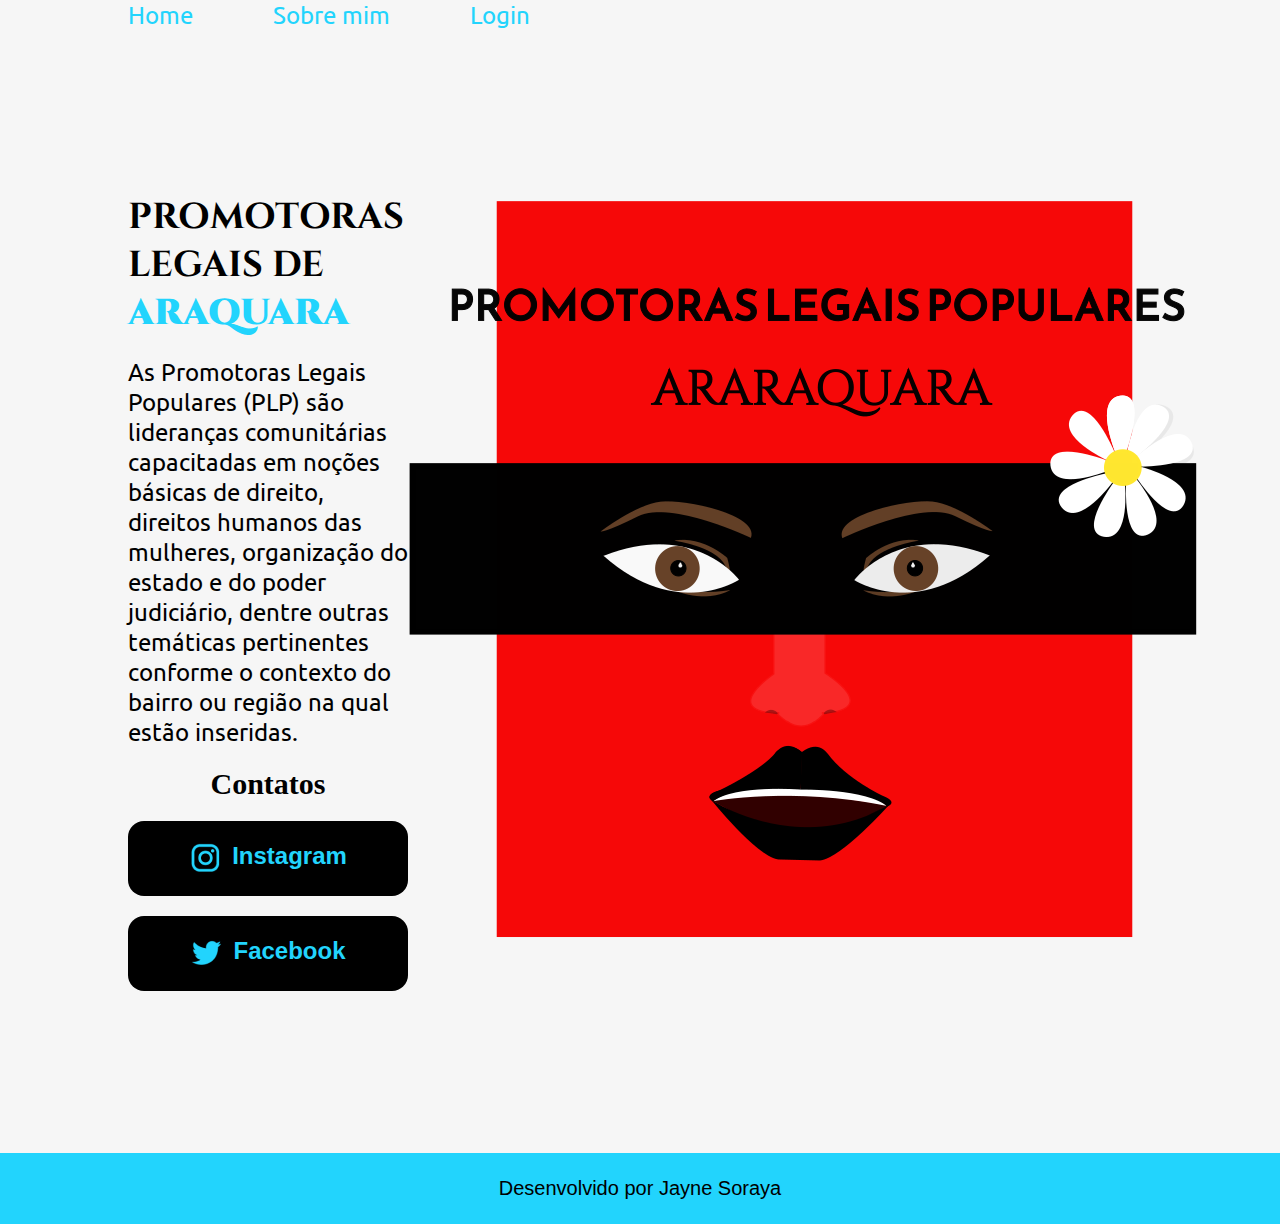
<file: index.html>
<!DOCTYPE html>
<html lang="pt-br">

<head>
    <meta charset="UTF-8">
    <meta http-equiv="X-UA-Compatible" content="IE=edge">
    <meta name="viewport" content="width=device-width, initial-scale=1.0">
    <title>PLPs de Araraquara</title>
    <link rel="stylesheet" href="./styles/style.css">
</head>

<body>
    <header class="cabecalho">
        <nav class="cabecalho_menu">
            <a class="cabecalho_menu_link" href="index.html">Home</a>
            <a class="cabecalho_menu_link" href="about.html">Sobre mim</a>
            <a class="cabecalho_menu_link" href="login.html">Login</a>
        </nav>
    </header>
    <main class="apresentacao">
        <section class="apresentacao__conteudo">
            <h1 class="apresentacao__conteudo__titulo">PROMOTORAS LEGAIS DE <strong 
            class="titulo-destaque">ARAQUARA
            </strong></h1>
            <p class="apresentacao__conteudo__texto">As Promotoras Legais Populares (PLP) são lideranças comunitárias capacitadas em noções básicas de direito, direitos humanos das mulheres, organização do estado e do poder judiciário, dentre outras temáticas pertinentes conforme o contexto do bairro ou região na qual estão inseridas.</p>
            <div class="apresentacao__links">
                <h2 class="apresentacao__links__subtitulo"> Contatos</h2>
                <a class="apresentacao__links__link" href="https://www.instagram.com/coletivobennu/">
                    <img src="./assets/instagram.png">
                    Instagram
                </a>
                <a class="apresentacao__links__link" href="https://www.facebook.com/coletivobennu">
                    <img src="./assets/twitter.png">    
                    Facebook
                </a>
            </div>
        </section>
        <img src="./assets/PLP1.png" alt="logo plp de Araraquara">
    </main>
    <footer class="rodape">
        <p>Desenvolvido por Jayne Soraya</p>
    </footer>
</body>

</html>
</file>
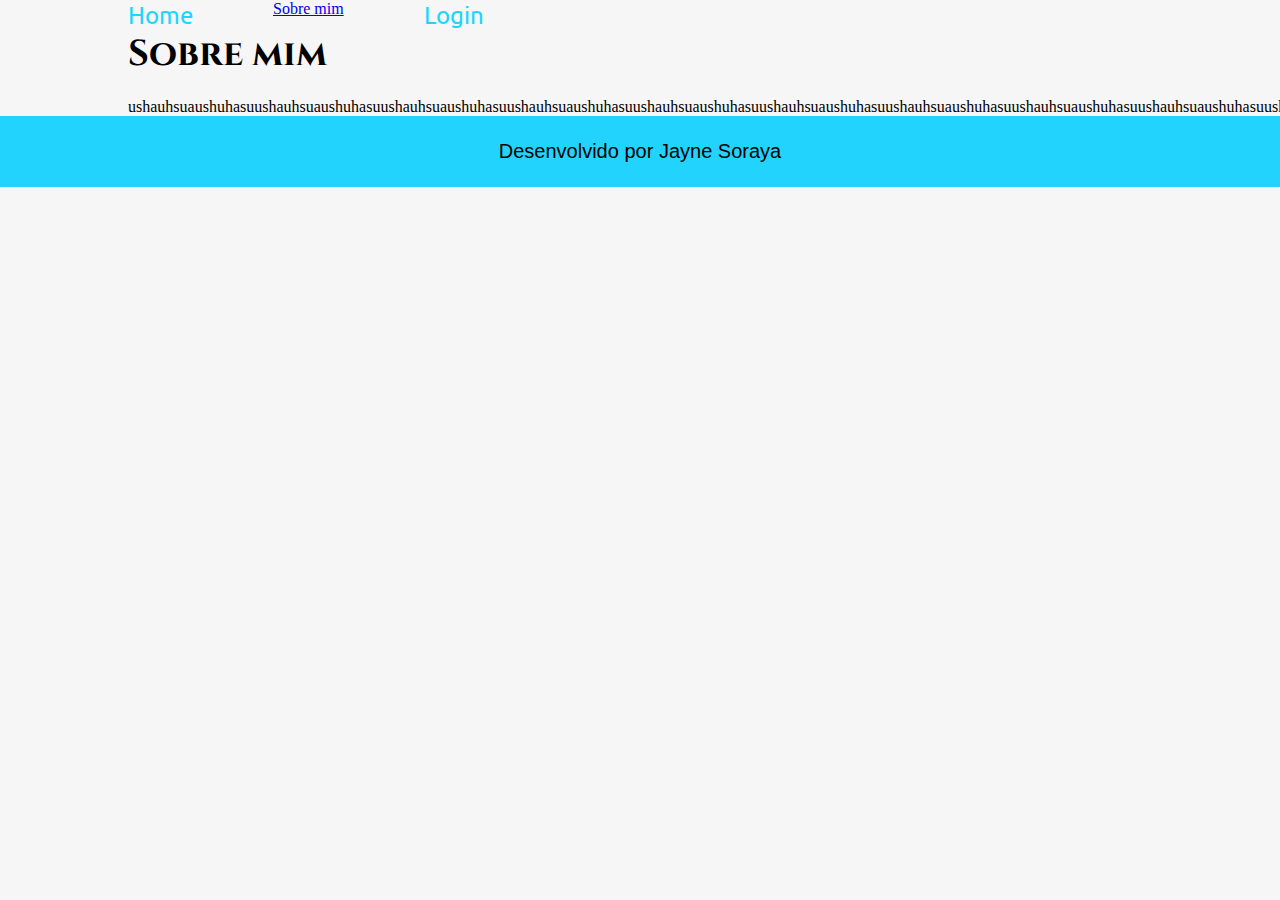
<file: about.html>
<!DOCTYPE html>
<html lang="en">
<head>
    <meta charset="UTF-8">
    <meta http-equiv="X-UA-Compatible" content="IE=edge">
    <meta name="viewport" content="width=device-width, initial-scale=1.0">
    <title>Sobre mim</title>
    <link rel="stylesheet" href="./styles/style.css">
</head>
<body>
    <header class="cabecalho">
        <nav class="cabecalho_menu">
            <a class="cabecalho_menu_link" href="index.html">Home</a>
            <a class="cabecalhoZ_menu_link" href="about.html">Sobre mim</a>
            <a class="cabecalho_menu_link" href="professora.html">Login</a>
        </nav>
    </header>
    <main class="apresentacao">
    <section class="apresentacao__conteudo">
    <h1 class="apresentacao__conteudo__titulo">Sobre mim</h1>
    <p>[base64]</p>
    
    </section>
    </main>
    <footer class="rodape">
        <p>Desenvolvido por Jayne Soraya</p>
    </footer>
</body>
</html>
</file>
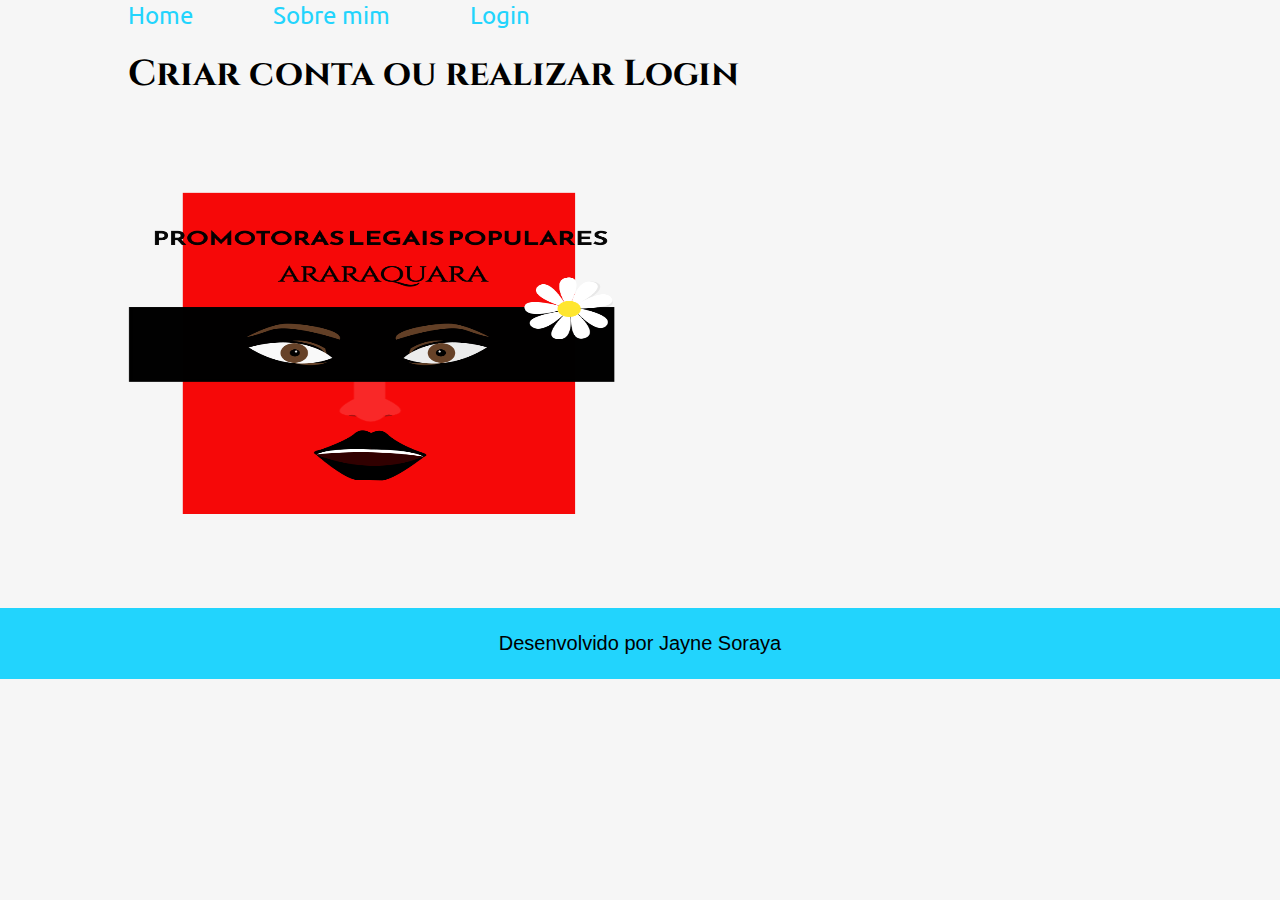
<file: login.html>
<!DOCTYPE html>
<html lang="en">
<head>
    <meta charset="UTF-8">
    <meta http-equiv="X-UA-Compatible" content="IE=edge">
    <meta name="viewport" content="width=device-width, initial-scale=1.0">
    <title>Professora</title>
    <link rel="stylesheet" href="./styles/style.css">
</head>
<body>
    <header class="cabecalho">
        <nav class="cabecalho_menu">
            <a class="cabecalho_menu_link" href="index.html">Home</a>
            <a class="cabecalho_menu_link" href="about.html">Sobre mim</a>
            <a class="cabecalho_menu_link" href="login.html">Login</a>
        </nav>
    </header>
    <main class="apresentacao">
    <section class="apresentacao__conteudo">
        <p>

        </p>
    <h1 class="apresentacao__conteudo__titulo">Criar conta ou realizar Login</h1>
    <img src= "./assets/PLP1.png" alt="logo plp de Araraquara" width="490 " height=" 490">

    </section>
    </main>
    <footer class="rodape">
        <p>Desenvolvido por Jayne Soraya</p>
    </footer>
</body>
</html>
</file>
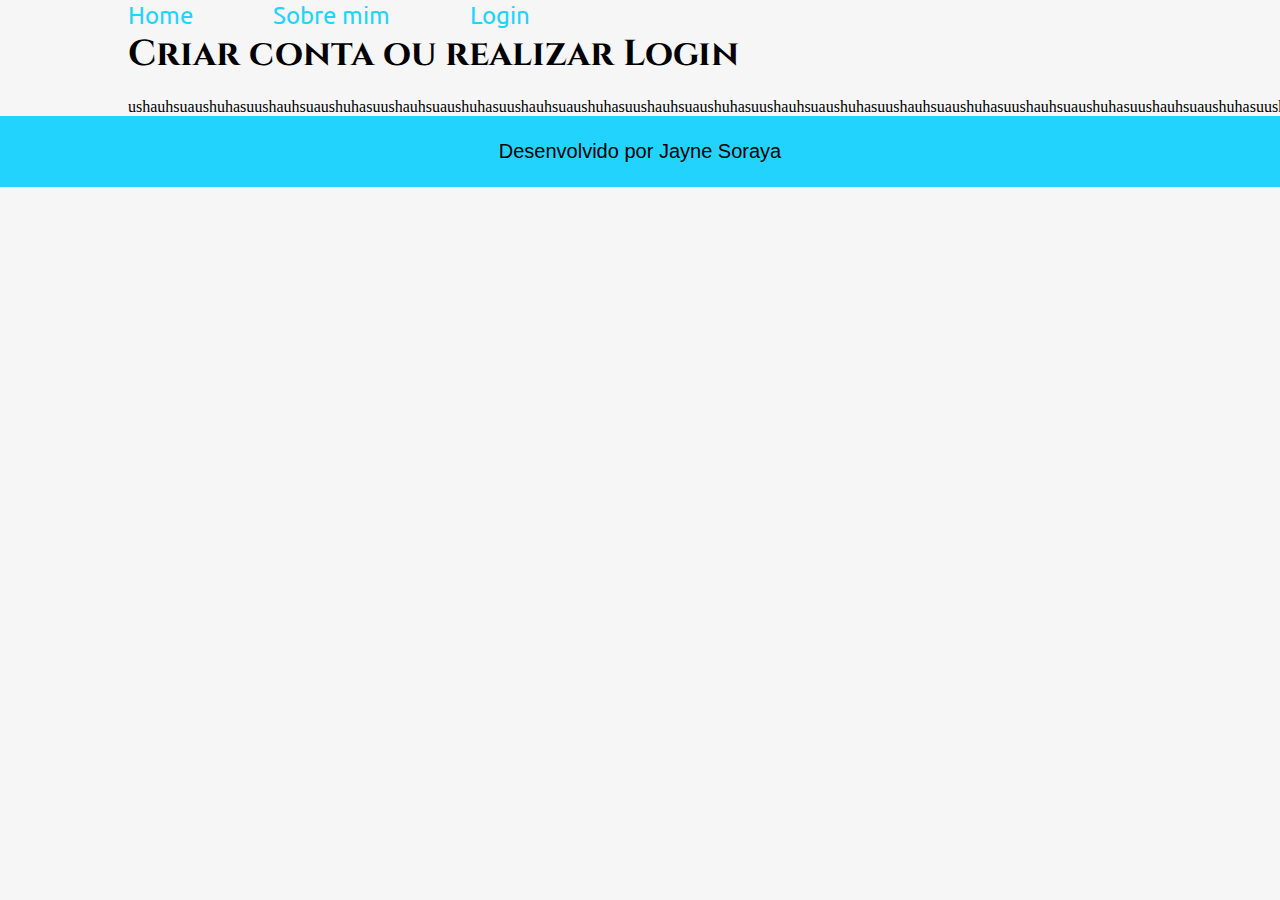
<file: professora.html>
<!DOCTYPE html>
<html lang="en">
<head>
    <meta charset="UTF-8">
    <meta http-equiv="X-UA-Compatible" content="IE=edge">
    <meta name="viewport" content="width=device-width, initial-scale=1.0">
    <title>Professora</title>
    <link rel="stylesheet" href="./styles/style.css">
</head>
<body>
    <header class="cabecalho">
        <nav class="cabecalho_menu">
            <a class="cabecalho_menu_link" href="index.html">Home</a>
            <a class="cabecalho_menu_link" href="about.html">Sobre mim</a>
            <a class="cabecalho_menu_link" href="professora.html">Login</a>
        </nav>
    </header>
    <main class="apresentacao">
    <section class="apresentacao__conteudo">
    <h1 class="apresentacao__conteudo__titulo">Criar conta ou realizar Login</h1>
    <p>[base64]</p>
    
    </section>
    </main>
    <footer class="rodape">
        <p>Desenvolvido por Jayne Soraya</p>
    </footer>
</body>
</html>
</file>
<file: styles/style.css>
@import url('https://fonts.googleapis.com/css2?family=Cinzel:wght@600&family=Ubuntu:wght@300&display=swap');
*{
    margin: 0;
    padding: 0;
}

body{
    /*height: 100vh;*/
    box-sizing: border-box;
    background-color: #F6F6F6;
    color: #000000;
}

.titulo-destaque{
    color: #22D4FD;
}
.cabecalho{
    padding: 0% 0% 0% 10%;
}
.cabecalho_menu{
    display: flex;
    gap: 80px;
}

.cabecalho_menu_link{
    font-size: 24px;
    font-weight: 1000px;
    font-family: 'Ubuntu', sans-serif;
    color: #22D4FD;
    text-decoration: none;
}


.apresentacao{
    padding: 0% 10%;
    display: flex;
    align-items: center;
    justify-content: space-between;
}
.apresentacao__conteudo{
    width: 615px;
    display: flex;
    flex-direction: column;
    gap: 20px;
}

.apresentacao__conteudo__titulo{
    font-size: 36px;
    font-family: 'Cinzel', serif;
}

.apresentacao__conteudo__texto{
    font-size: 24px;
    font-family: 'Ubuntu', sans-serif;
}

.apresentacao__links{
    display: flex;
    flex-direction: column;
    align-items: center;
    justify-content: space-between;
    gap: 20px;
}
.apresentacao__links__subtitulo{
    font-size: 30px;
}
.apresentacao__links__link{
    display: flex;
    justify-content: center;
    gap: 10px;
    background-color: black;
    width: 280px;
    text-align: center;
    border-radius: 16px;
    font-size: 24px;
    font-weight: 600;
    padding: 21.5px 0;
    text-decoration: none;
    color: #22D4FD;
    font-family: 'Montserrat', sans-serif;

}
.apresentacao__links__link:hover{
    background-color: #272727;
}

.rodape{
    padding: 24px;
    font-size: 20px;
    color: #000000;
    background-color: #22D4FD;
    text-align: center;
    font-family:'Gill Sans', 'Gill Sans MT', Calibri, 'Trebuchet MS', sans-serif
}
</file>
